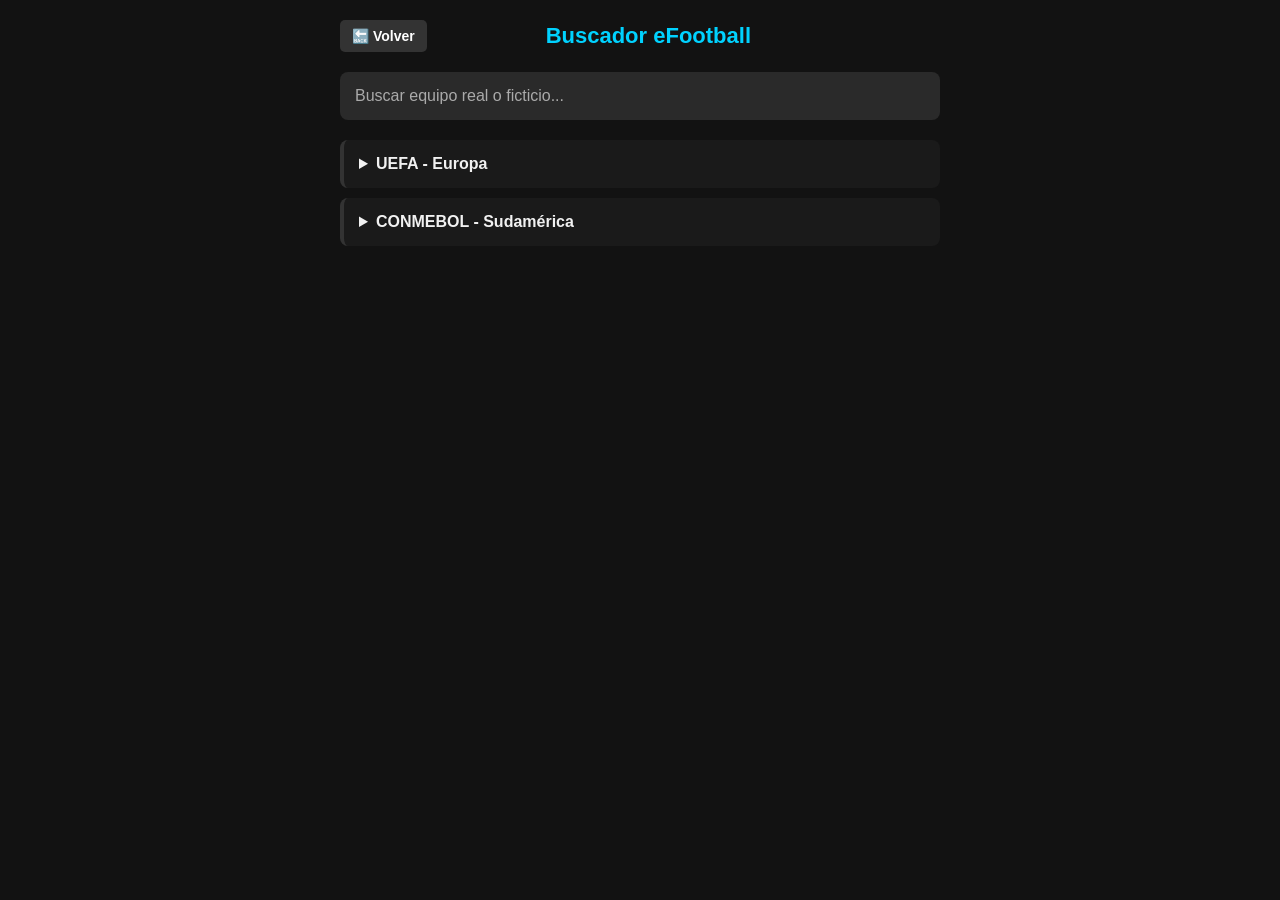
<file: equipos_efootball.html>
<!DOCTYPE html>
<html lang="es">
<head>
    <meta charset="UTF-8">
    <meta name="viewport" content="width=device-width, initial-scale=1.0">
    <title>Nombres Reales - eFootball</title>
    <style>
        body {
            font-family: 'Segoe UI', Tahoma, Geneva, Verdana, sans-serif;
            background-color: #121212;
            color: #f1f1f1;
            margin: 0;
            padding: 20px;
            display: flex;
            flex-direction: column;
            align-items: center;
        }
        .header-container {
            width: 100%;
            max-width: 600px;
            display: flex;
            justify-content: space-between;
            align-items: center;
            margin-bottom: 20px;
        }
        h1 { 
            color: #00d2ff; 
            font-size: 22px; 
            margin: 0; 
            text-align: center; 
            flex-grow: 1;
        }
        .btn-volver {
            color: #fff;
            background-color: #333;
            text-decoration: none;
            padding: 8px 12px;
            border-radius: 5px;
            font-size: 14px;
            font-weight: bold;
            transition: background 0.3s;
        }
        .btn-volver:hover { background-color: #555; }
        input {
            width: 100%;
            max-width: 600px;
            padding: 15px;
            margin-bottom: 20px;
            border: none;
            border-radius: 8px;
            font-size: 16px;
            background-color: #2a2a2a;
            color: #fff;
            box-sizing: border-box;
        }
        input::placeholder { color: #aaa; }
        
        /* Estilos para las categorías (Continente, País, Liga) */
        .contenedor-principal {
            width: 100%;
            max-width: 600px;
        }
        details {
            background-color: #1a1a1a;
            margin-bottom: 10px;
            border-radius: 8px;
            padding: 10px;
            border-left: 4px solid #333;
        }
        details details {
            margin-top: 10px;
            border-left: 4px solid #555;
            background-color: #222;
        }
        details details details {
            border-left: 4px solid #00d2ff;
            background-color: #2a2a2a;
        }
        summary {
            font-weight: bold;
            cursor: pointer;
            padding: 5px;
            outline: none;
            font-size: 16px;
        }
        summary:hover { color: #00d2ff; }
        
        .lista-equipos {
            list-style: none;
            padding: 0;
            margin: 10px 0 0 0;
        }
        .equipo {
            background-color: #1e1e1e;
            padding: 12px;
            margin-bottom: 5px;
            border-radius: 5px;
            display: flex;
            justify-content: space-between;
            align-items: center;
            border-bottom: 1px solid #333;
        }
        .real { font-weight: bold; font-size: 15px; }
        .ficticio { color: #aaaaaa; font-size: 14px; text-align: right;}
        .oculto { display: none !important; }
    </style>
</head>
<body>

    <div class="header-container">
        <a href="index.html" class="btn-volver">🔙 Volver</a>
        <h1>Buscador eFootball</h1>
        <div style="width: 70px;"></div>
    </div>

<input type="text" id="buscador" placeholder="Buscar equipo real o ficticio...">

    <div class="contenedor-principal" id="arbol-equipos">
        
        <!-- ================= UEFA - EUROPA ================= -->
        <details class="continente">
            <summary>UEFA - Europa</summary>

            <!-- INGLATERRA -->
            <details class="pais">
                <summary>Inglaterra (The FA)</summary>
                
                <details class="liga">
                    <summary>Premier League</summary>
                    <ul class="lista-equipos">
                        <li class="equipo"><span class="real">Aston Villa</span> <span class="ficticio">Aston RB</span></li>
                        <li class="equipo"><span class="real">Bournemouth</span> <span class="ficticio">Bournemouth RB</span></li>
                        <li class="equipo"><span class="real">Brighton & Hove Albion</span> <span class="ficticio">Brighton WB</span></li>
                        <li class="equipo"><span class="real">Burnley</span> <span class="ficticio">Burnley RB</span></li>
                        <li class="equipo"><span class="real">Chelsea</span> <span class="ficticio">Chelsea B</span></li>
                        <li class="equipo"><span class="real">Crystal Palace</span> <span class="ficticio">Crystal Palace RB</span></li>
                        <li class="equipo"><span class="real">Everton</span> <span class="ficticio">Everton B</span></li>
                        <li class="equipo"><span class="real">Leicester City</span> <span class="ficticio">Leicester B</span></li>
                        <li class="equipo"><span class="real">Liverpool</span> <span class="ficticio">Liverpool R</span></li>
                        <li class="equipo"><span class="real">Manchester City</span> <span class="ficticio">Manchester B</span></li>
                        <li class="equipo"><span class="real">Newcastle United</span> <span class="ficticio">Newcastle WB</span></li>
                        <li class="equipo"><span class="real">Norwich City</span> <span class="ficticio">Norwich YG</span></li>
                        <li class="equipo"><span class="real">Sheffield United</span> <span class="ficticio">Sheffield RB</span></li>
                        <li class="equipo"><span class="real">Southampton</span> <span class="ficticio">Southampton RW</span></li>
                        <li class="equipo"><span class="real">Tottenham Hotspur</span> <span class="ficticio">Tottenham WB</span></li>
                        <li class="equipo"><span class="real">Watford</span> <span class="ficticio">Watford BY</span></li>
                        <li class="equipo"><span class="real">West Ham United</span> <span class="ficticio">West Ham RB</span></li>
                        <li class="equipo"><span class="real">Wolverhampton Wanderers</span> <span class="ficticio">Wolverhampton YB</span></li>
                    </ul>
                </details>

                <details class="liga">
                    <summary>Championship (Segunda División)</summary>
                    <ul class="lista-equipos">
                        <li class="equipo"><span class="real">Barnsley</span> <span class="ficticio">Barnsley R</span></li>
                        <li class="equipo"><span class="real">Birmingham City</span> <span class="ficticio">Birmingham B</span></li>
                        <li class="equipo"><span class="real">Blackburn Rovers</span> <span class="ficticio">Blackburn BW</span></li>
                        <li class="equipo"><span class="real">Brentford</span> <span class="ficticio">Brentford RW</span></li>
                        <li class="equipo"><span class="real">Bristol City</span> <span class="ficticio">Bristol R</span></li>
                        <li class="equipo"><span class="real">Cardiff City</span> <span class="ficticio">Cardiff B</span></li>
                        <li class="equipo"><span class="real">Charlton Athletic</span> <span class="ficticio">Charlton RW</span></li>
                        <li class="equipo"><span class="real">Derby County</span> <span class="ficticio">Derby WB</span></li>
                        <li class="equipo"><span class="real">Fulham</span> <span class="ficticio">Fulham W</span></li>
                        <li class="equipo"><span class="real">Huddersfield Town</span> <span class="ficticio">Huddersfield BW</span></li>
                        <li class="equipo"><span class="real">Hull City</span> <span class="ficticio">Hull OB</span></li>
                        <li class="equipo"><span class="real">Leeds United</span> <span class="ficticio">Leeds W</span></li>
                        <li class="equipo"><span class="real">Luton Town</span> <span class="ficticio">Luton WO</span></li>
                        <li class="equipo"><span class="real">Middlesbrough</span> <span class="ficticio">Middlesbrough RW</span></li>
                        <li class="equipo"><span class="real">Millwall</span> <span class="ficticio">Millwall BW</span></li>
                        <li class="equipo"><span class="real">Nottingham Forest</span> <span class="ficticio">Nottingham RW</span></li>
                        <li class="equipo"><span class="real">Preston North End</span> <span class="ficticio">Preston WB</span></li>
                        <li class="equipo"><span class="real">Queens Park Rangers</span> <span class="ficticio">Queen's Park BW</span></li>
                        <li class="equipo"><span class="real">Reading</span> <span class="ficticio">Reading BW</span></li>
                        <li class="equipo"><span class="real">Sheffield Wednesday</span> <span class="ficticio">Sheffield BW</span></li>
                        <li class="equipo"><span class="real">Stoke City</span> <span class="ficticio">Stoke RW</span></li>
                        <li class="equipo"><span class="real">Swansea City</span> <span class="ficticio">Swansea W</span></li>
                        <li class="equipo"><span class="real">West Bromwich Albion</span> <span class="ficticio">West Bromwich WB</span></li>
                        <li class="equipo"><span class="real">Wigan Athletic</span> <span class="ficticio">Wigan BW</span></li>
                    </ul>
                </details>
            </details>

            <!-- ESPAÑA -->
            <details class="pais">
                <summary>España (RFEF)</summary>
                
                <details class="liga">
                    <summary>LaLiga (Primera División)</summary>
                    <ul class="lista-equipos">
                        <li class="equipo"><span class="real">Athletic Club Bilbao</span> <span class="ficticio">Bilbao BR</span></li>
                        <li class="equipo"><span class="real">Atlético de Madrid</span> <span class="ficticio">Madrid Rosas RB</span></li>
                        <li class="equipo"><span class="real">Celta de Vigo</span> <span class="ficticio">Vigo AB</span></li>
                        <li class="equipo"><span class="real">Deportivo Alavés</span> <span class="ficticio">Álava AB</span></li>
                        <li class="equipo"><span class="real">Espanyol</span> <span class="ficticio">Llobregat AB</span></li>
                        <li class="equipo"><span class="real">Getafe CF</span> <span class="ficticio">Getafe A</span></li>
                        <li class="equipo"><span class="real">Granada</span> <span class="ficticio">Granada RB</span></li>
                        <li class="equipo"><span class="real">Leganés</span> <span class="ficticio">Leganés AB</span></li>
                        <li class="equipo"><span class="real">Levante UD</span> <span class="ficticio">Levante RA</span></li>
                        <li class="equipo"><span class="real">Mallorca</span> <span class="ficticio">Mallorca RN</span></li>
                        <li class="equipo"><span class="real">Osasuna</span> <span class="ficticio">Pamplona RA</span></li>
                        <li class="equipo"><span class="real">Real Betis</span> <span class="ficticio">Sevilla Triana VB</span></li>
                        <li class="equipo"><span class="real">Real Madrid</span> <span class="ficticio">Madrid Chamartin B</span></li>
                        <li class="equipo"><span class="real">Real Sociedad</span> <span class="ficticio">Vasco Gipuzkoa AB</span></li>
                        <li class="equipo"><span class="real">Real Valladolid</span> <span class="ficticio">Valladolid MB</span></li>
                        <li class="equipo"><span class="real">SD Eibar</span> <span class="ficticio">Eibar AR</span></li>
                        <li class="equipo"><span class="real">Sevilla FC</span> <span class="ficticio">Sevilla Nervión BR</span></li>
                        <li class="equipo"><span class="real">Valencia</span> <span class="ficticio">Valencia BN</span></li>
                        <li class="equipo"><span class="real">Villarreal</span> <span class="ficticio">Villarreal A</span></li>
                    </ul>
                </details>

                <details class="liga">
                    <summary>LaLiga 2 (Segunda División)</summary>
                    <ul class="lista-equipos">
                        <li class="equipo"><span class="real">Albacete</span> <span class="ficticio">Albacete BN</span></li>
                        <li class="equipo"><span class="real">Alcorcón</span> <span class="ficticio">Alcorcón AA</span></li>
                        <li class="equipo"><span class="real">Almería</span> <span class="ficticio">Almería RB</span></li>
                        <li class="equipo"><span class="real">Cádiz</span> <span class="ficticio">Cádiz AA</span></li>
                        <li class="equipo"><span class="real">Deportivo La Coruña</span> <span class="ficticio">La Coruña AB</span></li>
                        <li class="equipo"><span class="real">Elche</span> <span class="ficticio">Elche BV</span></li>
                        <li class="equipo"><span class="real">Extremadura</span> <span class="ficticio">Extremadura AR</span></li>
                        <li class="equipo"><span class="real">Fuenlabrada</span> <span class="ficticio">Fuenlabrada A</span></li>
                        <li class="equipo"><span class="real">Girona</span> <span class="ficticio">Girona R</span></li>
                        <li class="equipo"><span class="real">Huesca</span> <span class="ficticio">Huesca RA</span></li>
                        <li class="equipo"><span class="real">Las Palmas</span> <span class="ficticio">Las Palmas AA</span></li>
                        <li class="equipo"><span class="real">Lugo</span> <span class="ficticio">Lugo RB</span></li>
                        <li class="equipo"><span class="real">Málaga</span> <span class="ficticio">Málaga AB</span></li>
                        <li class="equipo"><span class="real">Mirandés</span> <span class="ficticio">Miranda de Ebro RN</span></li>
                        <li class="equipo"><span class="real">Numancia</span> <span class="ficticio">Numancia R</span></li>
                        <li class="equipo"><span class="real">Ponferradina</span> <span class="ficticio">Ponferrada AB</span></li>
                        <li class="equipo"><span class="real">Racing Santander</span> <span class="ficticio">Santander VB</span></li>
                        <li class="equipo"><span class="real">Rayo Vallecano</span> <span class="ficticio">Vallecas BR</span></li>
                        <li class="equipo"><span class="real">Real Oviedo</span> <span class="ficticio">Oviedo A</span></li>
                        <li class="equipo"><span class="real">Real Zaragoza</span> <span class="ficticio">Zaragoza BA</span></li>
                        <li class="equipo"><span class="real">Sporting Gijón</span> <span class="ficticio">Gijón RB</span></li>
                        <li class="equipo"><span class="real">Tenerife</span> <span class="ficticio">Tenerife AB</span></li>
                    </ul>
                </details>
            </details>

            <!-- ITALIA -->
            <details class="pais">
                <summary>Italia (FIGC)</summary>
                
                <details class="liga">
                    <summary>Serie A (Primera División)</summary>
                    <ul class="lista-equipos">
                        <li class="equipo"><span class="real">Monza</span> <span class="ficticio">Monza RB</span></li>
                        <li class="equipo"><span class="real">Venezia</span> <span class="ficticio">Venezia ANV</span></li>
                        <li class="equipo"><span class="real">Juventus</span> <span class="ficticio">Piemonte BN</span></li>
                        <li class="equipo"><span class="real">Sassuolo</span> <span class="ficticio">Sassuelo NV</span></li>
                        <li class="equipo"><span class="real">Bologna</span> <span class="ficticio">Bologna RB</span></li>
                        <li class="equipo"><span class="real">Genoa</span> <span class="ficticio">Genova RB</span></li>
                        <li class="equipo"><span class="real">Fiorentina</span> <span class="ficticio">Firenze V</span></li>
                        <li class="equipo"><span class="real">AS Roma</span> <span class="ficticio">Roma GR</span></li>
                        <li class="equipo"><span class="real">Frosinone</span> <span class="ficticio">Frosinone GA</span></li>
                        <li class="equipo"><span class="real">Napoli</span> <span class="ficticio">Napoli A</span></li>
                        <li class="equipo"><span class="real">Lecce</span> <span class="ficticio">Lecce GR</span></li>
                        <li class="equipo"><span class="real">Cagliari</span> <span class="ficticio">Caglari RB</span></li>
                    </ul>
                </details>

                <details class="liga">
                    <summary>Serie B (Segunda División)</summary>
                    <ul class="lista-equipos">
                        <li class="equipo"><span class="real">Ascoli</span> <span class="ficticio">MA Zebra</span></li>
                        <li class="equipo"><span class="real">Benevento</span> <span class="ficticio">CM Yellow Red</span></li>
                        <li class="equipo"><span class="real">Chievo</span> <span class="ficticio">DL Yellow</span></li>
                        <li class="equipo"><span class="real">Cittadella</span> <span class="ficticio">DL Crimson</span></li>
                        <li class="equipo"><span class="real">Cosenza</span> <span class="ficticio">AJ Red Blue</span></li>
                        <li class="equipo"><span class="real">Cremonese</span> <span class="ficticio">LB Red Grey</span></li>
                        <li class="equipo"><span class="real">Crotone</span> <span class="ficticio">BK Red Blue</span></li>
                        <li class="equipo"><span class="real">Empoli</span> <span class="ficticio">TO Blue</span></li>
                        <li class="equipo"><span class="real">Frosinone (Histórico)</span> <span class="ficticio">TI Yellow Blue</span></li>
                        <li class="equipo"><span class="real">Juve Stabia</span> <span class="ficticio">CM Blue Yellow</span></li>
                        <li class="equipo"><span class="real">Livorno</span> <span class="ficticio">TO Brown</span></li>
                        <li class="equipo"><span class="real">Perugia</span> <span class="ficticio">Prastogna</span></li>
                        <li class="equipo"><span class="real">Pescara</span> <span class="ficticio">AB White Light Blue</span></li>
                        <li class="equipo"><span class="real">Pisa</span> <span class="ficticio">TO Blue Black</span></li>
                        <li class="equipo"><span class="real">Pordenone</span> <span class="ficticio">FV Green Black</span></li>
                        <li class="equipo"><span class="real">Salernitana</span> <span class="ficticio">CM Burgundy</span></li>
                        <li class="equipo"><span class="real">Spezia</span> <span class="ficticio">Spremonese</span></li>
                        <li class="equipo"><span class="real">Trapani</span> <span class="ficticio">Drepanumese</span></li>
                        <li class="equipo"><span class="real">Venezia (Histórico)</span> <span class="ficticio">DL Green Black Orange</span></li>
                        <li class="equipo"><span class="real">Virtus Entella</span> <span class="ficticio">LR White Blue</span></li>
                        <li class="equipo"><span class="real">Palermo</span> <span class="ficticio">SI Pink Black</span></li>
                    </ul>
                </details>
            </details>

        </details>

        <!-- ================= CONMEBOL - SUDAMÉRICA ================= -->
        <details class="continente">
            <summary>CONMEBOL - Sudamérica</summary>

            <!-- ARGENTINA -->
            <details class="pais">
                <summary>Argentina (AFA)</summary>
                
                <details class="liga">
                    <summary>Liga Profesional de Fútbol</summary>
                    <ul class="lista-equipos">
                        <li class="equipo"><span class="real">Aldosivi</span> <span class="ficticio">Mar del Plata VA</span></li>
                        <li class="equipo"><span class="real">Argentinos Juniors</span> <span class="ficticio">La Paternal RB</span></li>
                        <li class="equipo"><span class="real">Atlético Tucumán</span> <span class="ficticio">Tucumán AB</span></li>
                        <li class="equipo"><span class="real">Banfield</span> <span class="ficticio">Banfield VB</span></li>
                        <li class="equipo"><span class="real">Barracas Central</span> <span class="ficticio">Barracas RB</span></li>
                        <li class="equipo"><span class="real">Belgrano</span> <span class="ficticio">Alberdi A</span></li>
                        <li class="equipo"><span class="real">Central Córdoba (SdE)</span> <span class="ficticio">Santiago del Estero BN</span></li>
                        <li class="equipo"><span class="real">Defensa y Justicia</span> <span class="ficticio">Florencio Varela AV</span></li>
                        <li class="equipo"><span class="real">Deportivo Riestra</span> <span class="ficticio">Nueva Pompeya NB</span></li>
                        <li class="equipo"><span class="real">Estudiantes de Río Cuarto</span> <span class="ficticio">Río Cuarto AB</span></li>
                        <li class="equipo"><span class="real">Gimnasia y Esgrima (LP)</span> <span class="ficticio">La Plata AB</span></li>
                        <li class="equipo"><span class="real">Godoy Cruz</span> <span class="ficticio">Mendoza NB</span></li>
                        <li class="equipo"><span class="real">Huracán</span> <span class="ficticio">Parque Patricios R</span></li>
                        <li class="equipo"><span class="real">Independiente</span> <span class="ficticio">Avellaneda R</span></li>
                        <li class="equipo"><span class="real">Independiente Rivadavia</span> <span class="ficticio">Rivadavia A</span></li>
                        <li class="equipo"><span class="real">Instituto</span> <span class="ficticio">Alta Córdoba PB</span></li>
                        <li class="equipo"><span class="real">Lanús</span> <span class="ficticio">Lanús M</span></li>
                        <li class="equipo"><span class="real">Newell's Old Boys</span> <span class="ficticio">Rosario RN</span></li>
                        <li class="equipo"><span class="real">Platense</span> <span class="ficticio">Vicente López M</span></li>
                        <li class="equipo"><span class="real">Racing Club</span> <span class="ficticio">Avellaneda AB</span></li>
                        <li class="equipo"><span class="real">Rosario Central</span> <span class="ficticio">Rosario AA</span></li>
                        <li class="equipo"><span class="real">San Lorenzo</span> <span class="ficticio">Almagro AR</span></li>
                        <li class="equipo"><span class="real">Sarmiento de Junín</span> <span class="ficticio">Junín V</span></li>
                        <li class="equipo"><span class="real">Talleres</span> <span class="ficticio">Córdoba AB</span></li>
                        <li class="equipo"><span class="real">Tigre</span> <span class="ficticio">Victoria AR</span></li>
                        <li class="equipo"><span class="real">Unión de Santa Fe</span> <span class="ficticio">Santa Fe RB</span></li>
                        <li class="equipo"><span class="real">Vélez Sarsfield</span> <span class="ficticio">Liniers AB</span></li>
                    </ul>
                </details>
            </details>

            <!-- BRASIL -->
            <details class="pais">
                <summary>Brasil (CBF)</summary>
                
                <details class="liga">
                    <summary>Brasileirão</summary>
                    <ul class="lista-equipos">
                        <li class="equipo"><span class="real">Atlético Mineiro</span> <span class="ficticio">Minas Gerais PC</span></li>
                    </ul>
                </details>
                
                <details class="liga">
                    <summary>Brasileirão - Série B</summary>
                    <ul class="lista-equipos">
                        <li class="equipo"><span class="real">Athletic Club</span> <span class="ficticio">Sao Joao del Rey PB</span></li>
                        <li class="equipo"><span class="real">Atlético Goianiense</span> <span class="ficticio">Goiania PB</span></li>
                        <li class="equipo"><span class="real">Avaí</span> <span class="ficticio">Florianópolis AB</span></li>
                        <li class="equipo"><span class="real">Botafogo-SP</span> <span class="ficticio">Ribeirao Preto BBP</span></li>
                        <li class="equipo"><span class="real">CRB</span> <span class="ficticio">Maceió BB</span></li>
                        <li class="equipo"><span class="real">Caxias do Sul / Juventude</span> <span class="ficticio">Icaia do Sul BB</span></li>
                        <li class="equipo"><span class="real">Ceará</span> <span class="ficticio">Ceará PB</span></li>
                        <li class="equipo"><span class="real">Criciúma</span> <span class="ficticio">Criciuma ABP</span></li>
                        <li class="equipo"><span class="real">Cruzeiro / América MG</span> <span class="ficticio">Minas Gerais BP</span></li>
                        <li class="equipo"><span class="real">Cuiabá</span> <span class="ficticio">Cuiabá BA</span></li>
                        <li class="equipo"><span class="real">Fortaleza EC</span> <span class="ficticio">Fortaleza ABM</span></li>
                        <li class="equipo"><span class="real">Goiás</span> <span class="ficticio">Goias B</span></li>
                        <li class="equipo"><span class="real">Londrina</span> <span class="ficticio">Londrina AB</span></li>
                        <li class="equipo"><span class="real">Novorizontino</span> <span class="ficticio">Novo Horizonte AP</span></li>
                        <li class="equipo"><span class="real">Náutico</span> <span class="ficticio">Aflitos BB</span></li>
                        <li class="equipo"><span class="real">Operário Ferroviário</span> <span class="ficticio">Ponta Grossa PB</span></li>
                        <li class="equipo"><span class="real">Ponte Preta</span> <span class="ficticio">Ponte Preta BP</span></li>
                        <li class="equipo"><span class="real">Santa Cruz</span> <span class="ficticio">Recife PB</span></li>
                        <li class="equipo"><span class="real">Sport Recife</span> <span class="ficticio">Recife A</span></li>
                        <li class="equipo"><span class="real">São Bernardo</span> <span class="ficticio">Sao Bernardo AP</span></li>
                        <li class="equipo"><span class="real">Vila Nova</span> <span class="ficticio">Vilanova BB</span></li>
                    </ul>
                </details>
             </details>

                <!-- COLOMBIA -->
            <details class="pais">
                <summary>Colombia (FCF)</summary>
                
                <details class="liga">
                    <summary>Categoría Primera A</summary>
                    <ul class="lista-equipos">
                        <li class="equipo"><span class="real">Alianza FC (Valledupar)</span> <span class="ficticio">Valledupar ABR</span></li>
                        <li class="equipo"><span class="real">América de Cali</span> <span class="ficticio">Cali R</span></li>
                        <li class="equipo"><span class="real">Atlético Bucaramanga</span> <span class="ficticio">Bucaramanga AB</span></li>
                        <li class="equipo"><span class="real">Atlético Nacional</span> <span class="ficticio">Medellín B</span></li>
                        <li class="equipo"><span class="real">Boyacá Chicó / Patriotas</span> <span class="ficticio">Boyacá A</span></li>
                        <li class="equipo"><span class="real">Cúcuta Deportivo</span> <span class="ficticio">Cucutá RN</span></li>
                        <li class="equipo"><span class="real">Deportes Tolima</span> <span class="ficticio">Tolima RA</span></li>
                        <li class="equipo"><span class="real">Deportivo Cali</span> <span class="ficticio">Cali BB</span></li>
                        <li class="equipo"><span class="real">Deportivo Pasto</span> <span class="ficticio">Pasto RAA</span></li>
                        <li class="equipo"><span class="real">Deportivo Pereira</span> <span class="ficticio">Pereira AR</span></li>
                        <li class="equipo"><span class="real">Fortaleza CEIF</span> <span class="ficticio">La Fortaleza RA</span></li>
                        <li class="equipo"><span class="real">Independiente Medellín</span> <span class="ficticio">Medellín RA</span></li>
                        <li class="equipo"><span class="real">Independiente Santa Fe</span> <span class="ficticio">Santa Fe de Bogotá R</span></li>
                        <li class="equipo"><span class="real">Jaguares de Córdoba</span> <span class="ficticio">Córdoba A</span></li>
                        <li class="equipo"><span class="real">Junior de Barranquilla</span> <span class="ficticio">Barranquilla RB</span></li>
                        <li class="equipo"><span class="real">La Equidad</span> <span class="ficticio">Bogotá BB</span></li>
                        <li class="equipo"><span class="real">Llaneros FC</span> <span class="ficticio">Villavicenzo BN</span></li>
                        <li class="equipo"><span class="real">Millonarios</span> <span class="ficticio">Bogotá AB</span></li>
                        <li class="equipo"><span class="real">Once Caldas</span> <span class="ficticio">Manizales B</span></li>
                        <li class="equipo"><span class="real">Águilas Doradas (Rionegro)</span> <span class="ficticio">Río Negro RA</span></li>
                    </ul>
                </details>
            </details>

                <!-- CHILE -->
            <details class="pais">
                <summary>Chile (FFCh)</summary>
                
                <details class="liga">
                    <summary>Campeonato Nacional</summary>
                    <ul class="lista-equipos">
                        <li class="equipo"><span class="real">Cobresal</span> <span class="ficticio">El Salvador BN</span></li>
                        <li class="equipo"><span class="real">Colo-Colo</span> <span class="ficticio">Santiago B</span></li>
                        <li class="equipo"><span class="real">Coquimbo Unido</span> <span class="ficticio">Coquimbo AN</span></li>
                        <li class="equipo"><span class="real">Deportes Concepción</span> <span class="ficticio">Concepción M</span></li>
                        <li class="equipo"><span class="real">Deportes La Serena</span> <span class="ficticio">La Serena R</span></li>
                        <li class="equipo"><span class="real">Deportes Limache</span> <span class="ficticio">Limache R</span></li>
                        <li class="equipo"><span class="real">Everton de Viña del Mar</span> <span class="ficticio">Viña del Mar AA</span></li>
                        <li class="equipo"><span class="real">Huachipato</span> <span class="ficticio">Talcahuano AN</span></li>
                        <li class="equipo"><span class="real">O'Higgins</span> <span class="ficticio">Rancagua A</span></li>
                        <li class="equipo"><span class="real">Palestino</span> <span class="ficticio">Santiago BAR</span></li>
                        <li class="equipo"><span class="real">Unión Española</span> <span class="ficticio">Santiago RBB</span></li>
                        <li class="equipo"><span class="real">Unión La Calera</span> <span class="ficticio">La Calera R</span></li>
                        <li class="equipo"><span class="real">Universidad Católica</span> <span class="ficticio">Santiago BB</span></li>
                        <li class="equipo"><span class="real">Universidad de Chile</span> <span class="ficticio">Santiago A</span></li>
                        <li class="equipo"><span class="real">Universidad de Concepción</span> <span class="ficticio">Concepción AA</span></li>
                        <li class="equipo"><span class="real">Ñublense</span> <span class="ficticio">Chillán R</span></li>
                    </ul>
                </details>
            </details>
            </details>

        </details>

    </div>

    <script>
        const buscador = document.getElementById('buscador');
        const equipos = document.querySelectorAll('.equipo');
        const categorias = document.querySelectorAll('details');

        buscador.addEventListener('input', function() {
            const textoBusqueda = this.value.toLowerCase().trim();

            let busquedaActiva = textoBusqueda.length > 0;

            // Abrir todas las carpetas automáticamente si el usuario está buscando algo
            categorias.forEach(categoria => {
                if (busquedaActiva) {
                    categoria.open = true;
                }
            });

            equipos.forEach(equipo => {
                const nombreReal = equipo.querySelector('.real').textContent.toLowerCase();
                const nombreFicticio = equipo.querySelector('.ficticio').textContent.toLowerCase();
                
                if (nombreReal.includes(textoBusqueda) || nombreFicticio.includes(textoBusqueda)) {
                    equipo.classList.remove('oculto');
                } else {
                    equipo.classList.add('oculto');
                }
            });
        });
    </script>

</body>
</html>
</file>
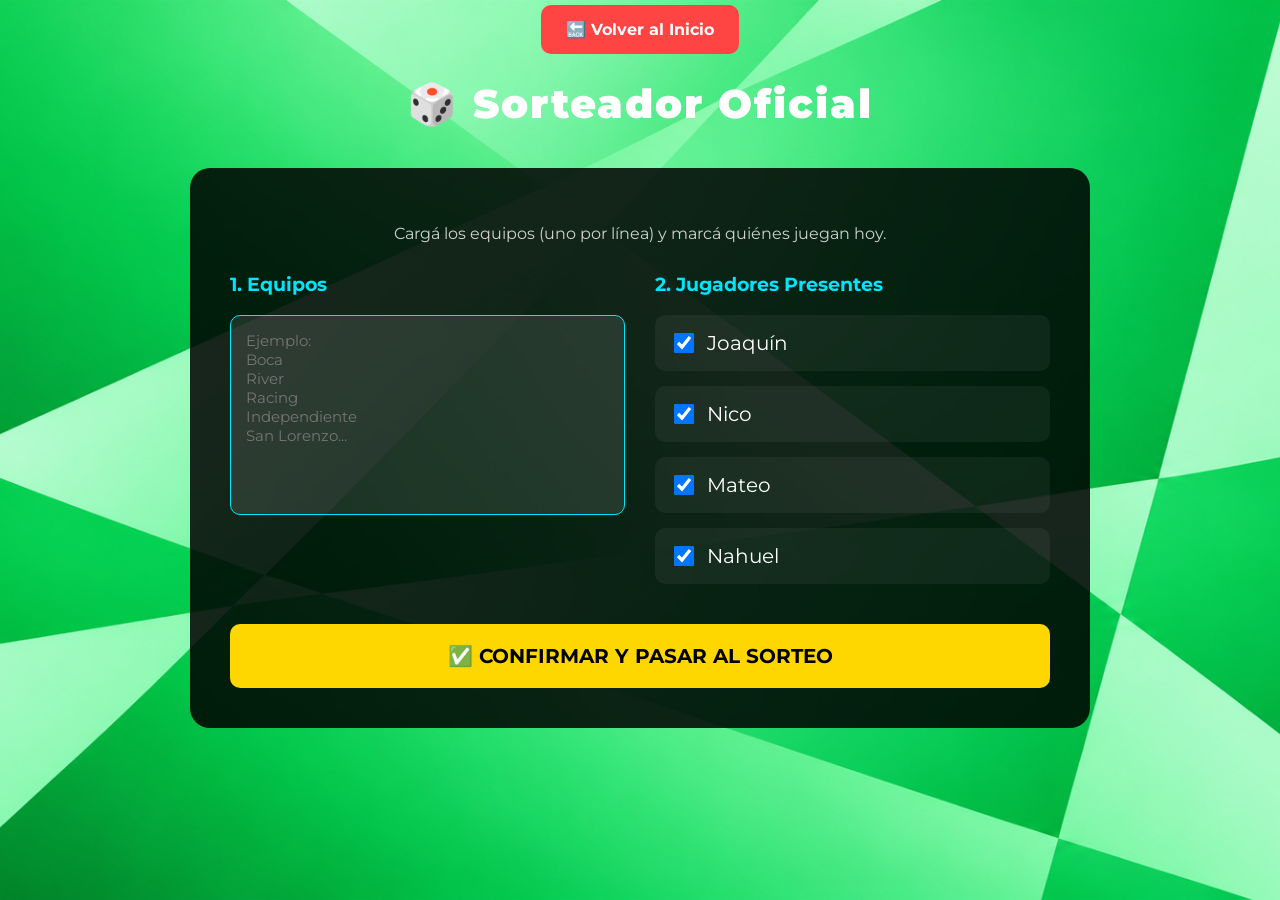
<file: sorteo.html>
<!DOCTYPE html>
<html>
<head>
<meta charset="UTF-8">
<meta name="viewport" content="width=device-width, initial-scale=1.0">
<title>Sorteador Oficial | FC 26</title>

<link rel="manifest" href="/trofeos-fifa/manifest.json">
<meta name="theme-color" content="#000000">
<link href="https://fonts.googleapis.com/css2?family=Montserrat:wght@400;700;900&display=swap" rel="stylesheet">

<style>
/* ESTILOS BASE */
* { box-sizing: border-box; }
body {
    margin: 0;
    font-family: 'Montserrat', sans-serif;
    background-image: url('fondo.png');
    background-size: cover;
    background-position: center;
    background-attachment: fixed;
    color: white;
}
h1 { text-align: center; font-size: 40px; font-weight: 900; letter-spacing: 2px; padding: 20px 0; margin:0;}
.panel {
    margin: auto; margin-top: 20px; max-width: 900px;
    background: rgba(0,0,0,0.85); padding: 40px; border-radius: 20px; text-align: center;
}
.btn {
    background: #00e5ff; color: #000; padding: 15px 25px; border: none;
    border-radius: 10px; font-weight: bold; font-size: 16px; cursor: pointer;
    font-family: 'Montserrat', sans-serif; transition: 0.3s;
}
.btn:hover { transform: scale(1.05); box-shadow: 0 0 15px rgba(0, 229, 255, 0.5); }
.btn-red { background: #ff4444; color: white; }
.btn-gold { background: #ffd700; color: black; font-size: 20px; padding: 20px 40px;}

/* INPUTS Y CHECKBOXES */
.controles-setup { display: grid; grid-template-columns: 1fr 1fr; gap: 30px; text-align: left; }
textarea {
    width: 100%; height: 200px; background: rgba(255,255,255,0.1); color: white;
    border: 1px solid #00e5ff; border-radius: 10px; padding: 15px;
    font-family: 'Montserrat', sans-serif; font-size: 15px; resize: none;
}
.jugadores-lista { display: flex; flex-direction: column; gap: 15px; }
.jugador-check {
    display: flex; align-items: center; gap: 10px; font-size: 20px;
    background: rgba(255,255,255,0.05); padding: 15px; border-radius: 10px; cursor: pointer;
}
input[type="checkbox"] { width: 20px; height: 20px; cursor: pointer; }

/* ZONA DE SORTEO */
#zona-sorteo { display: none; }
.gran-revelacion {
    background: rgba(255, 215, 0, 0.1); border: 2px solid #ffd700;
    padding: 40px 20px; border-radius: 15px; margin: 30px 0;
    min-height: 150px; display: flex; align-items: center; justify-content: center;
}
.gran-revelacion h2 { margin: 0; font-size: 30px; color: #ffd700; }
.resultados-grid {
    display: grid; grid-template-columns: repeat(auto-fit, minmax(180px, 1fr)); gap: 20px; margin-top: 30px;
}
.columna-jugador {
    background: rgba(255,255,255,0.05); border: 1px solid rgba(255,255,255,0.2);
    border-radius: 10px; padding: 15px; text-align: left;
}
.columna-jugador h3 { color: #00e5ff; text-align: center; border-bottom: 1px solid #00e5ff; padding-bottom: 10px; margin-top: 0;}
.columna-jugador ul { list-style: none; padding: 0; margin: 0; }
.columna-jugador li { padding: 8px 0; border-bottom: 1px solid rgba(255,255,255,0.1); font-size: 14px;}

@media (max-width:768px){
    .controles-setup { grid-template-columns: 1fr; }
    .panel { padding: 20px; }
}
</style>
</head>
<body>

<div style="text-align:center; margin:20px;">
    <a href="index.html" class="btn btn-red" style="text-decoration:none;">🔙 Volver al Inicio</a>
</div>

<h1>🎲 Sorteador Oficial</h1>

<div class="panel" id="zona-setup">
    <p style="margin-bottom: 30px; opacity: 0.8;">Cargá los equipos (uno por línea) y marcá quiénes juegan hoy.</p>
    
    <div class="controles-setup">
        <div>
            <h3 style="color: #00e5ff; margin-top: 0;">1. Equipos</h3>
            <textarea id="lista-equipos" placeholder="Ejemplo:&#10;Boca&#10;River&#10;Racing&#10;Independiente&#10;San Lorenzo..."></textarea>
        </div>
        <div>
            <h3 style="color: #00e5ff; margin-top: 0;">2. Jugadores Presentes</h3>
            <div class="jugadores-lista">
                <label class="jugador-check"><input type="checkbox" value="Joaquín" checked> Joaquín</label>
                <label class="jugador-check"><input type="checkbox" value="Nico" checked> Nico</label>
                <label class="jugador-check"><input type="checkbox" value="Mateo" checked> Mateo</label>
                <label class="jugador-check"><input type="checkbox" value="Nahuel" checked> Nahuel</label>
            </div>
        </div>
    </div>
    
    <button class="btn btn-gold" style="margin-top: 40px; width: 100%;" onclick="iniciarSorteo()">✅ CONFIRMAR Y PASAR AL SORTEO</button>
</div>

<div class="panel" id="zona-sorteo">
    <h3 style="margin-top: 0; color: #00e5ff;" id="contador-equipos">Equipos restantes: 0</h3>
    
    <div class="gran-revelacion">
        <h2 id="texto-revelacion">¿Quién sale primero?</h2>
    </div>

    <button class="btn btn-gold" id="btn-sortear" onclick="sortearEquipo()">🎲 SACAR EQUIPO</button>
    <button class="btn btn-red" style="margin-left: 10px;" onclick="location.reload()">🔄 Reiniciar Todo</button>

    <div class="resultados-grid" id="grilla-resultados">
        </div>
</div>

<script>
    let equiposEnBolillero = [];
    let jugadoresActivos = [];
    let bolilleroJugadores = []; // 🔥 Nueva bolsa secreta de jugadores

    function iniciarSorteo() {
        let textoEquipos = document.getElementById("lista-equipos").value;
        equiposEnBolillero = textoEquipos.split('\n').map(e => e.trim()).filter(e => e !== "");

        let checkboxes = document.querySelectorAll('input[type="checkbox"]:checked');
        jugadoresActivos = Array.from(checkboxes).map(cb => cb.value);

        if (equiposEnBolillero.length === 0) {
            alert("¡Eh! Tenés que cargar al menos un equipo en la lista.");
            return;
        }
        if (jugadoresActivos.length === 0) {
            alert("¡Che, alguien tiene que jugar! Marcá al menos un jugador.");
            return;
        }

        // 🔥 ARMADO DE LA BOLSA DE JUGADORES 🔥
        bolilleroJugadores = [];
        // 1. Creamos la cantidad exacta de "papelitos" por jugador para que sea justo
        for (let i = 0; i < equiposEnBolillero.length; i++) {
            bolilleroJugadores.push(jugadoresActivos[i % jugadoresActivos.length]);
        }
        
        // 2. Mezclamos los papelitos súper bien (Algoritmo Fisher-Yates)
        for (let i = bolilleroJugadores.length - 1; i > 0; i--) {
            const j = Math.floor(Math.random() * (i + 1));
            [bolilleroJugadores[i], bolilleroJugadores[j]] = [bolilleroJugadores[j], bolilleroJugadores[i]];
        }

        // Cambiar de pantalla
        document.getElementById("zona-setup").style.display = "none";
        document.getElementById("zona-sorteo").style.display = "block";
        document.getElementById("contador-equipos").innerText = "Equipos en el bolillero: " + equiposEnBolillero.length;

        // Armar las tablitas vacías abajo
        let grilla = document.getElementById("grilla-resultados");
        grilla.innerHTML = "";
        jugadoresActivos.forEach(jugador => {
            grilla.innerHTML += `
                <div class="columna-jugador">
                    <h3>${jugador}</h3>
                    <ul id="lista-${jugador}"></ul>
                </div>
            `;
        });
    }

    function sortearEquipo() {
        if (equiposEnBolillero.length === 0) {
            document.getElementById("texto-revelacion").innerText = "¡SORTEO FINALIZADO! 🏆";
            document.getElementById("btn-sortear").style.display = "none";
            return;
        }

        // 1. Sacar un EQUIPO al azar de la lista
        let indiceAleatorio = Math.floor(Math.random() * equiposEnBolillero.length);
        let equipoGanador = equiposEnBolillero.splice(indiceAleatorio, 1)[0]; 

        // 2. Sacar un JUGADOR al azar de nuestra bolsa mezclada
        let jugadorDeTurno = bolilleroJugadores.pop();

        // Mostrarlo en grande
        document.getElementById("texto-revelacion").innerHTML = `El <b>${equipoGanador}</b><br>va para... <span style="color:#00e5ff; font-size:40px;">${jugadorDeTurno}</span>!`;

        // Agregarlo a su listita abajo
        document.getElementById(`lista-${jugadorDeTurno}`).innerHTML += `<li>⚽ ${equipoGanador}</li>`;

        // Actualizar el contador de cuántos quedan
        document.getElementById("contador-equipos").innerText = "Equipos en el bolillero: " + equiposEnBolillero.length;
        
        // Si no quedan más, cambiar el botón
        if (equiposEnBolillero.length === 0) {
            document.getElementById("btn-sortear").innerText = "VER RESULTADOS FINALES";
        }
    }
</script>

</body>
</html>
</file>
